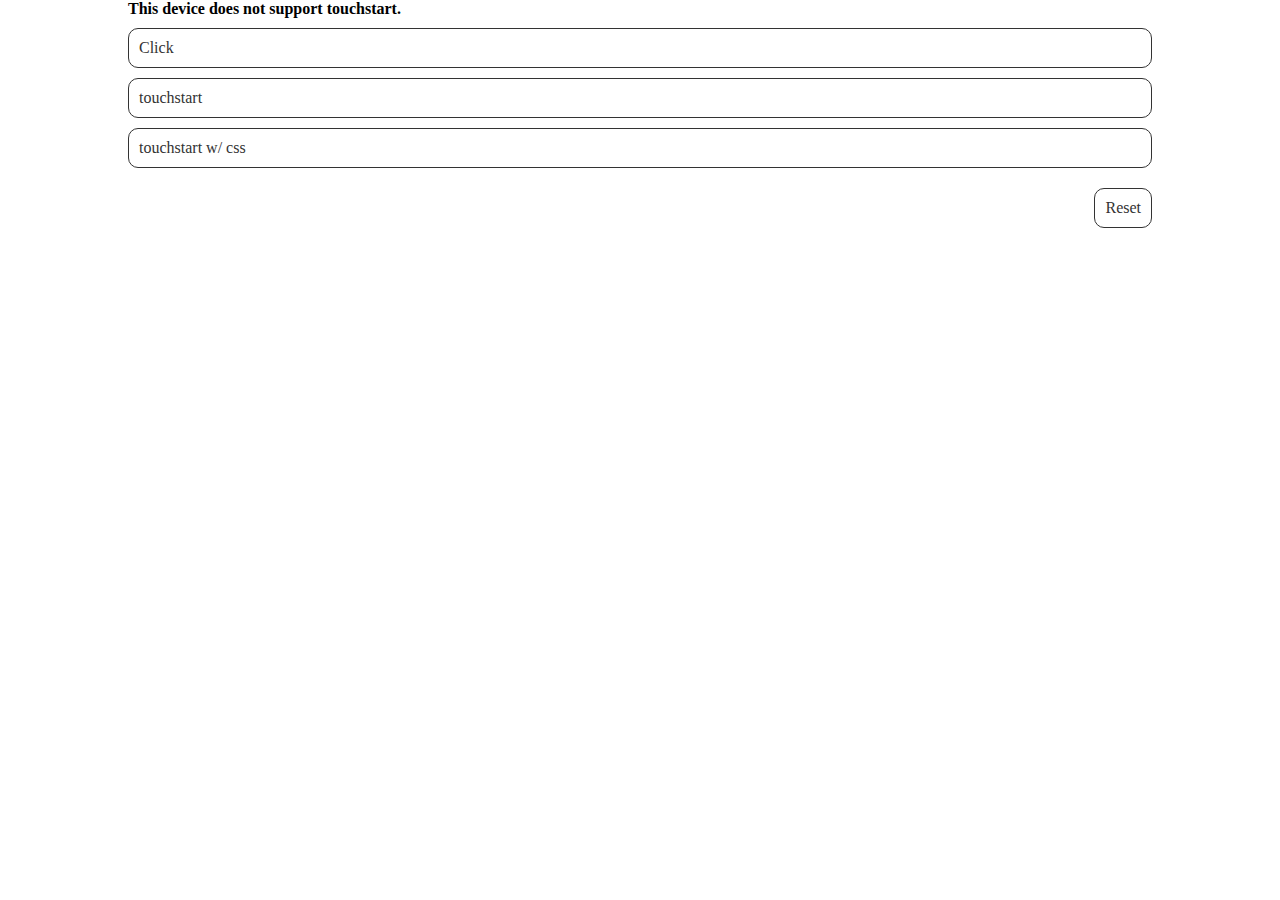
<file: www/touchstart.html>
<!DOCTYPE html>
<html>
<head>
  <meta name="viewport" content="width=device-width, user-scalable=no" />
  <title>onclick vs ontouchstart</title>
  <style type="text/css">
  *{
    -webkit-user-select: none;
    -webkit-tap-highlight-color: rgba(0,0,0,0);
  }
  body{
    margin: 0 auto;
    width: 80%;
  }
  a{
    border: 1px solid #333;
    color: #333;
    display: block;
    margin: 10px auto;
    text-decoration: none;
    padding: 10px;
    -webkit-border-radius: 10px;
  }
  a#touchstartcss:active,
  #reset:active,
  a.active{
    background: #666;
    color: #EEE;
  }
  #reset{
    float: right;
  }
  </style>
</head>
<body>
<strong id="notouchstart">This device does not support touchstart.</strong>
<a href="javascript:;" id="click">Click</a>
<a href="javascript:;" id="touchstart">touchstart</a>
<a href="javascript:;" id="touchstartcss">touchstart w/ css</a>
<a href="javascript:;" ontouchstart="reset()" id="reset">Reset</a>
<div id="delay_report"></div>

<script type="text/javascript">

var a = document.getElementById('click'), b = document.getElementById('touchstart'), c = document.getElementById('touchstartcss'), d = document.getElementById('delay_report'),start = 0;

//Check for touchstart
if('ontouchstart' in document.documentElement)
{
	document.getElementById("notouchstart").style.display = "none";
}

//Add a listener that fires at the beginning of each interaction
[a,b,c].forEach(function(el){el.addEventListener('touchstart',interact);});

//Add the event handlers for each button
a.addEventListener('click',highlight);
b.addEventListener('touchstart',highlight);
c.addEventListener('touchstart',highlight);

//Functions
//Store the time when the user initiated an action
function interact(e) {
  start = new Date();
}
//Highlight what the user selected and calculate how long it took the action to occur
function highlight(e) {
  e.preventDefault();
  e.currentTarget.className="active";
  if(start) {d.innerHTML = "Delay: " + ((new Date()) - start) + "ms";}
  start = null;
}
//Reset the demo
function reset() {
  [a,b,c].forEach(function(el){el.className="";d.innerHTML=""});
}
</script>

</body>
</html>
</file>
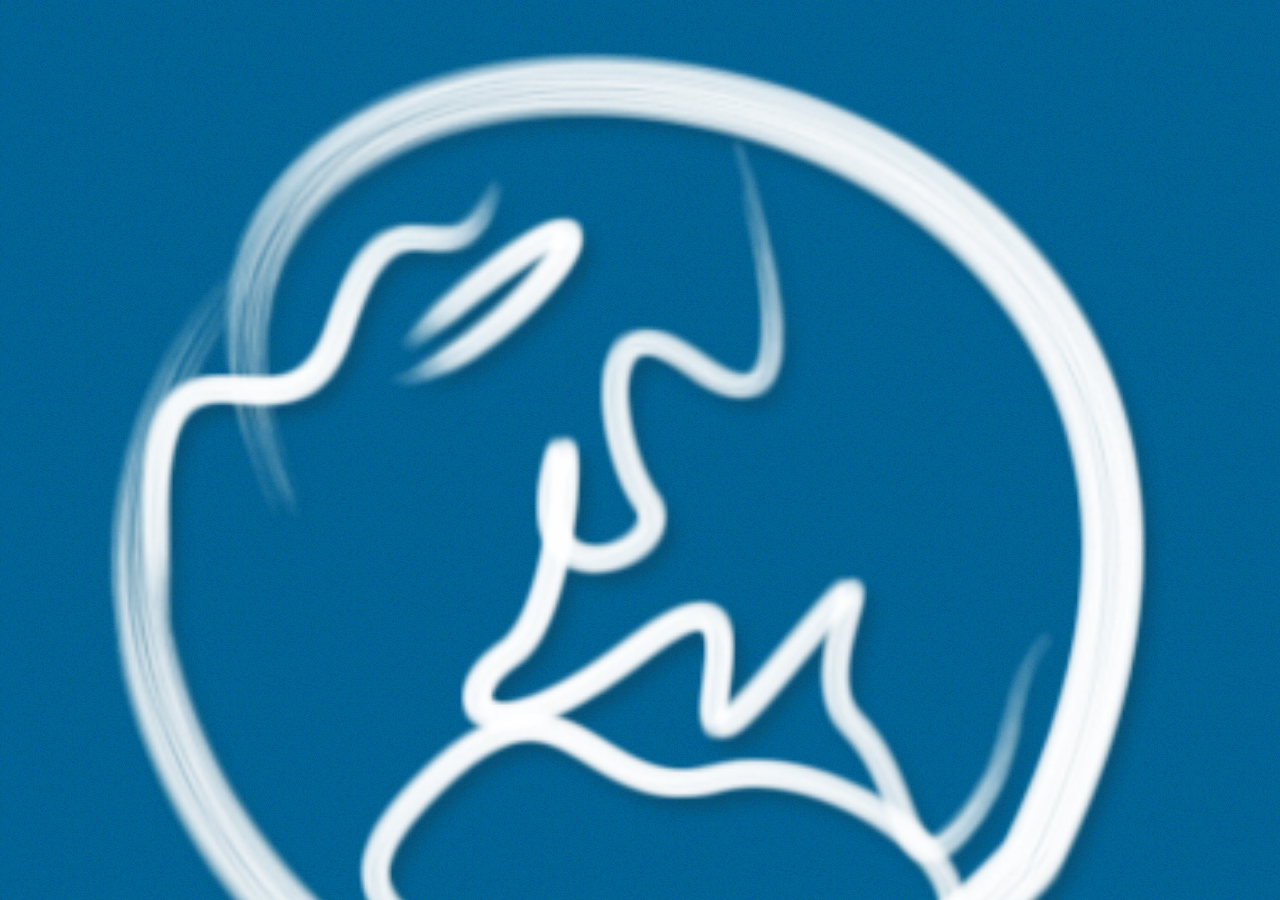
<file: www/web.html>
<!DOCTYPE html>
<html>
	<head>
		<title>GeoQ</title><meta name="viewport" content="width=device-width; initial-scale=1.0; maximum-scale=1.0; minimum-scale=1.0; user-scalable=no;" />
    
        <link rel="stylesheet" href="css/normalize.css">
        <link rel="stylesheet" href="css/style.css">	
        <link rel="stylesheet" href="css/animations.css">
            
        <script src="js/jquery-1.8.3.min.js"></script>
        <script src="js/preloading.js"></script>
        <script src="js/buttons.js"></script>
        <script src="js/game.js"></script>
        <script src="js/earth.js"></script>
        <script src="js/games.js"></script>
        
        <script type="text/javascript">
        function init()
        {
			starttime = new Date();
			calcTime('onInit');
			
            //localStorage Variablen erstellen
            if(localStorage.setItem('deviceName',"") == null)
            {
                localStorage.setItem('deviceName',"htc_pyramid");
            }
            if(localStorage.setItem('deviceCordova',"") == null)
            {
                localStorage.setItem('deviceCordova',"");
            }
            if(localStorage.setItem('devicePlatform',"") == null)
            {
                localStorage.setItem('devicePlatform',"");
            }
            if(localStorage.setItem('deviceUUID',"") == null)
            {
                localStorage.setItem('deviceUUID',"979ab63c8eb70c24");
            }
            if(localStorage.setItem('deviceModel',"") == null)
            {
                localStorage.setItem('deviceModel',"");
            }
            if(localStorage.setItem('deviceVersion',"") == null)
            {
                localStorage.setItem('deviceVersion',"");
            }
            if(localStorage.setItem('game_tb',"") == null)
            {
                localStorage.setItem('game_tb',"");
            }
            if(localStorage.setItem('process_tb',"") == null)
            {
                localStorage.setItem('process_tb',"");
            }
            if(localStorage.setItem('user_tb',"") == null)
            {
                localStorage.setItem('user_tb',"");
            }
            if(localStorage.setItem('userID',"") == null)
            {
                localStorage.setItem('userID',"");
            }
            //
            status();
        }
        </script>
    </head>
	
	<body onload="init()">
		<div class="container">
            <div id="wrapper">
                <!-- PRELOADING FILES FROM WEB OR CREATING FIRST LOCAL ACCOUNT -->
                <div id="loadingView">
                        <img src="pics/logo.png">
                            <h2>Loading...</h2>
                </div>
                <div id="gameWindow">
                    <div id="wrapper">
                        <div id="leftView">
                            <h3 id="OnlineNickname">
                                <div class="icon">.</div>
                            </h3>
                                        <h3 id="CreateOnlineAccount">
                                            <div class="icon">F</div>
                                            Create Online Account
                                        </h3>
                            <input style="display:none" type="text" id="newNickname" placeholder="enter your nickname"></input>
                                        <h3>
                                            <div class="icon">d</div>
                                            find Friend
                                        </h3>
                            <input type="text" id="newFriendname" placeholder="nickname of friend"></input>
                                        <button id="findFriend"><div class="icon">S</div>find Friend</button>
                    </div>
    
                    <div id="gameView">
                        <nav>
                            <button id="toOptions">
                                <icon>o</icon>
                                <div>Options</div>
                            </button>
                            <label>GeoQ</label>
                            <button id="toCreate">
                                <icon>B</icon>
                                <div>new Game</div>
                            </button>
                        </nav>
    
                        <div id="gameList" class="gameList">
                            <ul></ul>
                        </div>
    
                        <footer>
                            <button id="reloadView">
                                <icon>e</icon>
                                <div>reload View</div>
                            </button>
                        </footer>
                    </div>
    
                    <div id="rightView">
                            <h3 style="display:none"><div class="icon">d</div>find Game</h3>
                            <input style="display:none" type="text" id="findGame" placeholder="name of game"></input>
                            <h3><div class="icon">&</div>create Game</h3>
                            <input type="text" id="newGameTitle" placeholder="game title"></input>
                            <h4><div class="icon">&</div>Game Type</h4>
                            <ul id="TypeSelection" class="ListStyle">
                                <li value="0">Singleplayer</li>
                                <li value="1">Mulitplayer</li>
                            </ul>
                            <h4><div class="icon">&</div>How much Questions?</h4>
                            <ul id="AmountSelection" class="ListStyle">
                                <li value="5">5 - Questions</li>
                                <li value="10">10 - Questions</li>
                                <li value="15">15 - Questions</li>
                            </ul>
                            <h4><div class="icon">&</div>Catagory</h4>
                            <ul id="CategorySelection" class="ListStyle">
                                <li>Capital Cities</li>
                                <li>Big Cities</li>
                                <li>Football Stadiums</li>
                            </ul>
                            <h4><div class="icon">7</div>invite Friends</h4>
                            <ul id="FriendSelection" class="ListStyle">
                                <li>Hans</li>
                                <li>Roland</li>
                                <li>Ludwig</li>
                            </ul>
                            <button id="createNewGame"><div class="icon">S</div>create Game</button>
                        </div>
                    </div>
                </div>
                
            </div><!-- wrapper -->
		</div>
	</body>
</html>
</file>
<file: www/css/style.css>
@font-face
{
	font-family: Icons;
	src:url(../fonts/icons.ttf);
	font-weight: normal;
  	font-style: normal;
}

@font-face
{
	font-family: Text;
	src:url(../fonts/Handlee.ttf);
	font-weight: normal;
  	font-style: normal;
}

body {
	background-image:url(../pics/background.jpg);
	background-repeat:repeat;
	font-family: Text;
	color:#FFF;
	font-size:1em;
}
ul, li {
	list-style:none;
	list-style-type: none;
	padding: 0px;
	margin: 0px;
}

ul, li, button {
	-webkit-tap-highlight-color:rgba(0,0,0,0);	
}

.container {
	position:absolute;
	left:0;
	top:0;
	height:100%;
	width:100%;
	overflow:hidden;
}

#wrapper {
	position:relative;
	width:200%;
	height:100%;
	/*left:-100%;*/
}

#loadingView {
	position:absolute;
	left:0;
	top:0;
	
	width:50%;
	overflow:hidden;
	text-align:center;
}
#loadingView > img {
	width:90%;
	height:auto;
	margin: 0 auto;
}
#loadingView > h2 {
	font-size:2em;
}

#gameWindow {
	position:absolute;
	top:0;
	left:50%;
	
	width:50%;
	height: 100%;
	
	overflow:hidden;
}

#gameWindow > #wrapper {
	position:relative;
	width:250%;
	height:100%;
	left:-75%;
}

#leftView {
	font-family:Text;
	position:absolute;
	top:0;
	left:0;
	width:30%;
	height:100%;
	background-image:url(../pics/gray_jean/gray_jean.png);
	background-repeat:repeat;
	border-right:2px solid #333;
	box-sizing:border-box;
}

#leftView h3, #rightView h3 {
	width:100%;
	padding:0.2em;
	margin:0;
	box-sizing:border-box;
	overflow:hidden;
	
	letter-spacing:0.1em;
	text-transform:uppercase;
	font-weight:100;
	line-height:2.5em;
	font-size:1em;
	
	background-color: #444;
	border-top: 1px solid #555;
	border-bottom: 1px solid #333;
}
#leftView h4, #rightView h4 {
	width:100%;
	padding:0.2em;
	padding-left:1em;
	margin:0;
	box-sizing:border-box;
	overflow:hidden;
	
	letter-spacing:0.1em;
	text-transform:uppercase;
	font-weight:100;
	line-height:2em;
	font-size:0.7em;
	
	background-color: #333;
	border-top: 1px solid #555;
	border-bottom: 1px solid #333;
}

#leftView button, #rightView button {
	width:90%;
	margin:5%;
	padding-top:1em;
	box-sizing:border-box;
	overflow:hidden;
	
	font-family: Text;
	letter-spacing:0.1em;
	font-weight:100;
	font-size:1em;
	
	background-color: #333;
	border-top: 1px solid #555;
	border-bottom: 1px solid #333;
	
	border-radius:1em;
	-moz-border-radius:1em;
}

#leftView li, #rightView li{
	box-sizing:border-box;
	padding-left:1em;
	padding-top:0.2em;
	padding-bottom:0.2em;
	border-top: 1px solid #333;
	border-bottom: 1px solid #000;
}

.icon {
	font-family: Icons;
	font-size:2em;
	float:left;
	margin-left:0.3em;
	text-transform:none;
	font-style:normal;
	font-weight:lighter;
}

/*
	RIGHTVIEW
*/

#rightView {
	font-family:Text;
	position:absolute;
	top:0;
	right:0;
	background-image:url(../pics/gray_jean/gray_jean.png);
	background-repeat:repeat;
	border-left: 2px #333 solid;
	width:30%;
	height:100%;
	overflow-x:hidden;
}

input[type=text] {
	font-family: Text;
	width:90%;
	margin-left:5%;
	margin-top:0.5em;
	margin-bottom: 0.5em;
	
	box-sizing: border-box;
	border: 2px solid #333;
	padding:0.5em;
	
	color: #222;
	text-align:center;
	letter-spacing:0.2em;
	
	-webkit-user-select: auto !important;
}

.ListStyle > li {
	width:90%;
	margin-left:5%;
	margin-top:0.5em;
	margin-bottom: 0.5em;
	box-sizing: border-box;
	border: 1px solid #111;
	border-radius:2em;
	-moz-border-radius:2em;
	padding:0.5em;
	
	color: #222;
	text-align:center;
	letter-spacing:0.1em;
}
/*
	GAMEVIEW
*/

#gameView {
	position:absolute;
	top:0;
	left:30%;
	width:40%;
	height:100%;
}
#gameView > nav {
	position:absolute;
	top:0;
	width:100%;
	height:4em;
	text-align:center;
}
#gameView > nav > label {
	font-size:3.5em;
}
/*
	FOOTER
*/
#gameView footer {
	position:absolute;
	height:5em;
	right:1%;
	bottom:1em;
}
/*
	GAMELIST
*/
.gameList {
	position:absolute;
	top:6.5em;
	width:150%;
	bottom:6em;
	overflow-x:hidden;
}
.gameList > ul > li {
	padding:1em;
	background-image: url("../pics/gray_jean/gray_jean.png");
	background-repeat:repeat;
	overflow:hidden;
	box-sizing: border-box;
	border-top: 2px solid #fff;
	border-bottom: 1px solid #999;
}
.gameList > ul > li  div {
	display: inline-block;
	vertical-align:top;
}
.gameList > ul > li  > div:first-child {
	margin-right:5%;
	padding-right:5%;
	border-right:1px dotted #999;
	text-align: center;
	box-sizing: border-box;
}
.gameList icon {
	font-family: Icons;
	font-size:5em;
	color: #888;
}
.gameList icon[id=loadingIcon] {
	display:none;
}
.gameList date {
	color: #888;
	display: block;
}
.gameList h3 {
	margin:0;
	font-size:1.7em;
	color: #222;
}
.gamerStat {
	font-size:1.1em;
	color: #333;
}
.gamerStat > li > div:first-child {
	width:4.5em;
}
/*
	BUTTONS
*/

/* BUTTON STYLES */
button {
	background-color:transparent;
	border:none;
	
	color:#FFF;
}
button icon {
	font-family: Icons;
	font-size:4em;
}
button div {
	font-family: Text;
	font-size:1.5em;
	position:relative;
	margin-top:-0.2em;
}
/* --- */
#toOptions {
	position:absolute;
	left:1%;
}

#toCreate {
	position:absolute;
	right:1%;
}

.activeLi {
	background-color:#333;
	color:#fff !important;
}
/*
	WORLDMAP STYLES AND VIEWS
*/
.worldmap {
	position: absolute;
}
.visir {
	position:fixed;
	top:0;
	left:0;
	z-index:4998;
}
#flag, #userflag {
	position:absolute;
	z-index:4997;
	width:2em;
	height:4em;
}
#flag > icon, #userflag > icon  {
	font-family: Icons;
	font-size:4em;
	
	position:relative;
	left:-71%;
	top:-83%;
}

#userflag > icon {
	color:#999;
}

#questionBox {
	position: fixed;
	z-index:5000;
	left:0;
	top:0;
	width: 100%;
	
	background-image: url("../pics/gray_jean/gray_jean.png");
	
	text-align:center;
	color:#111;
	font-size:2em;
	padding:0.5em;
	box-sizing: border-box;
	
	display:none;
}
#gameNav {
	position:fixed;
	z-index:4999;
	bottom:0;
	right:0;
	width: 100%;
	
	text-align:center;
	box-sizing: border-box;
	
	background-image: url("../pics/gray_jean/gray_jean.png");
	
	display: none;
}
#gameNav > button {
	color:#111;
}
</file>
<file: www/css/animations.css>
/*
	ANIMATIONS
*/
@-webkit-keyframes translateToGameView {
  0% { -webkit-transform: translateX(0%); }
  100% { -webkit-transform: translateX(-50%); }
}

@-moz-keyframes translateToGameView {
  0% { -moz-transform: translateX(0%); }
  100% { -moz-transform: translateX(-50%); }
}

@-o-keyframes translateToGameView {
  0% { -o-transform: translateX(0%); }
  100% { -o-transform: translateX(-50%); }
}

@keyframes translateToGameView {
  0% { transform: translateX(0%); }
  100% { transform: translateX(-50%); }
}
/* 
	Die Animation hat das Bild auf dem Android zu weit verschoben?!
	Aktuell ist di Animation nur entfernt und nicht gelöscht!
	Irgendwann kann sie reaktiviert werden
*/
.translateToGameView {
	/*
	-webkit-animation-name: translateToGameView;
	-moz-animation-name: translateToGameView;
	-o-animation-name: translateToGameView;
	animation-name: translateToGameView;
	
	-webkit-animation-duration: 1s;
	   -moz-animation-duration: 1s;
	     -o-animation-duration: 1s;
	        animation-duration: 1s;
	-webkit-animation-fill-mode: both;
	   -moz-animation-fill-mode: both;
	     -o-animation-fill-mode: both;
	        animation-fill-mode: both;
	*/
	left: -100%;
}

@-webkit-keyframes toOptions {
  0% { -webkit-transform: translateX(0%); }
  100% { -webkit-transform: translateX(30%); }
}

@-moz-keyframes toOptions {
  0% { -moz-transform: translateX(0%); }
  100% { -moz-transform: translateX(30%); }
}

@-o-keyframes toOptions {
  0% { -o-transform: translateX(0%); }
  100% { -o-transform: translateX(30%); }
}

@keyframes toOptions {
  0% { transform: translateX(0%); }
  100% { transform: translateX(30%); }
}

.toOptions {
	-webkit-animation-name: toOptions;
	-moz-animation-name: toOptions;
	-o-animation-name: toOptions;
	animation-name: toOptions;
	
	-webkit-animation-duration: 1s;
	   -moz-animation-duration: 1s;
	     -o-animation-duration: 1s;
	        animation-duration: 1s;
	-webkit-animation-fill-mode: both;
	   -moz-animation-fill-mode: both;
	     -o-animation-fill-mode: both;
	        animation-fill-mode: both;
}


@-webkit-keyframes backOptions {
  0% { -webkit-transform: translateX(30%); }
  100% { -webkit-transform: translateX(0%); }
}

@-moz-keyframes backOptions {
  0% { -moz-transform: translateX(30%); }
  100% { -moz-transform: translateX(0%); }
}

@-o-keyframes backOptions {
  0% { -o-transform: translateX(30%); }
  100% { -o-transform: translateX(0%); }
}

@keyframes backOptions {
  0% { transform: translateX(30%); }
  100% { transform: translateX(0%); }
}

.backOptions {
	-webkit-animation-name: backOptions;
	-moz-animation-name: backOptions;
	-o-animation-name: backOptions;
	animation-name: backOptions;
	
	-webkit-animation-duration: 1s;
	   -moz-animation-duration: 1s;
	     -o-animation-duration: 1s;
	        animation-duration: 1s;
	-webkit-animation-fill-mode: both;
	   -moz-animation-fill-mode: both;
	     -o-animation-fill-mode: both;
	        animation-fill-mode: both;	
}

@-webkit-keyframes toCreate {
  0% { -webkit-transform: translateX(0%); }
  100% { -webkit-transform: translateX(-30%); }
}

@-moz-keyframes toCreate {
  0% { -moz-transform: translateX(0%); }
  100% { -moz-transform: translateX(-30%); }
}

@-o-keyframes toCreate {
  0% { -o-transform: translateX(0%); }
  100% { -o-transform: translateX(-30%); }
}

@keyframes toCreate {
  0% { transform: translateX(0%); }
  100% { transform: translateX(-30%); }
}

.toCreate {
	-webkit-animation-name: toCreate;
	-moz-animation-name: toCreate;
	-o-animation-name: toCreate;
	animation-name: toCreate;
	
	-webkit-animation-duration: 1s;
	   -moz-animation-duration: 1s;
	     -o-animation-duration: 1s;
	        animation-duration: 1s;
	-webkit-animation-fill-mode: both;
	   -moz-animation-fill-mode: both;
	     -o-animation-fill-mode: both;
	        animation-fill-mode: both;
}

@-webkit-keyframes backCreate {
  0% { -webkit-transform: translateX(-30%); }
  100% { -webkit-transform: translateX(0%); }
}

@-moz-keyframes backCreate {
  0% { -moz-transform: translateX(-30%); }
  100% { -moz-transform: translateX(0%); }
}

@-o-keyframes backCreate {
  0% { -o-transform: translateX(-30%); }
  100% { -o-transform: translateX(0%); }
}

@keyframes backCreate {
  0% { transform: translateX(-30%); }
  100% { transform: translateX(0%); }
}

.backCreate {
	-webkit-animation-name: backCreate;
	-moz-animation-name: backCreate;
	-o-animation-name: backCreate;
	animation-name: backCreate;
	
	-webkit-animation-duration: 1s;
	   -moz-animation-duration: 1s;
	     -o-animation-duration: 1s;
	        animation-duration: 1s;
	-webkit-animation-fill-mode: both;
	   -moz-animation-fill-mode: both;
	     -o-animation-fill-mode: both;
	        animation-fill-mode: both;
}

/*
	WIRD GENUTZ um den DOM neu zu laden -- WORKAROUND
*/

@-webkit-keyframes pulse {
    0% { -webkit-transform: scale(1); }	
	50% { -webkit-transform: scale(1.1); }
    100% { -webkit-transform: scale(1); }
}
@-moz-keyframes pulse {
    0% { -moz-transform: scale(1); }	
	50% { -moz-transform: scale(1.1); }
    100% { -moz-transform: scale(1); }
}
@-o-keyframes pulse {
    0% { -o-transform: scale(1); }	
	50% { -o-transform: scale(1.1); }
    100% { -o-transform: scale(1); }
}
@keyframes pulse {
    0% { transform: scale(1); }	
	50% { transform: scale(1.1); }
    100% { transform: scale(1); }
}

.pulse {
	-webkit-animation-name: pulse;
	-moz-animation-name: pulse;
	-o-animation-name: pulse;
	animation-name: pulse;
	
	-webkit-animation-duration: 1s;
	   -moz-animation-duration: 1s;
	     -o-animation-duration: 1s;
	        animation-duration: 1s;
	-webkit-animation-fill-mode: both;
	   -moz-animation-fill-mode: both;
	     -o-animation-fill-mode: both;
	        animation-fill-mode: both;
}
</file>
